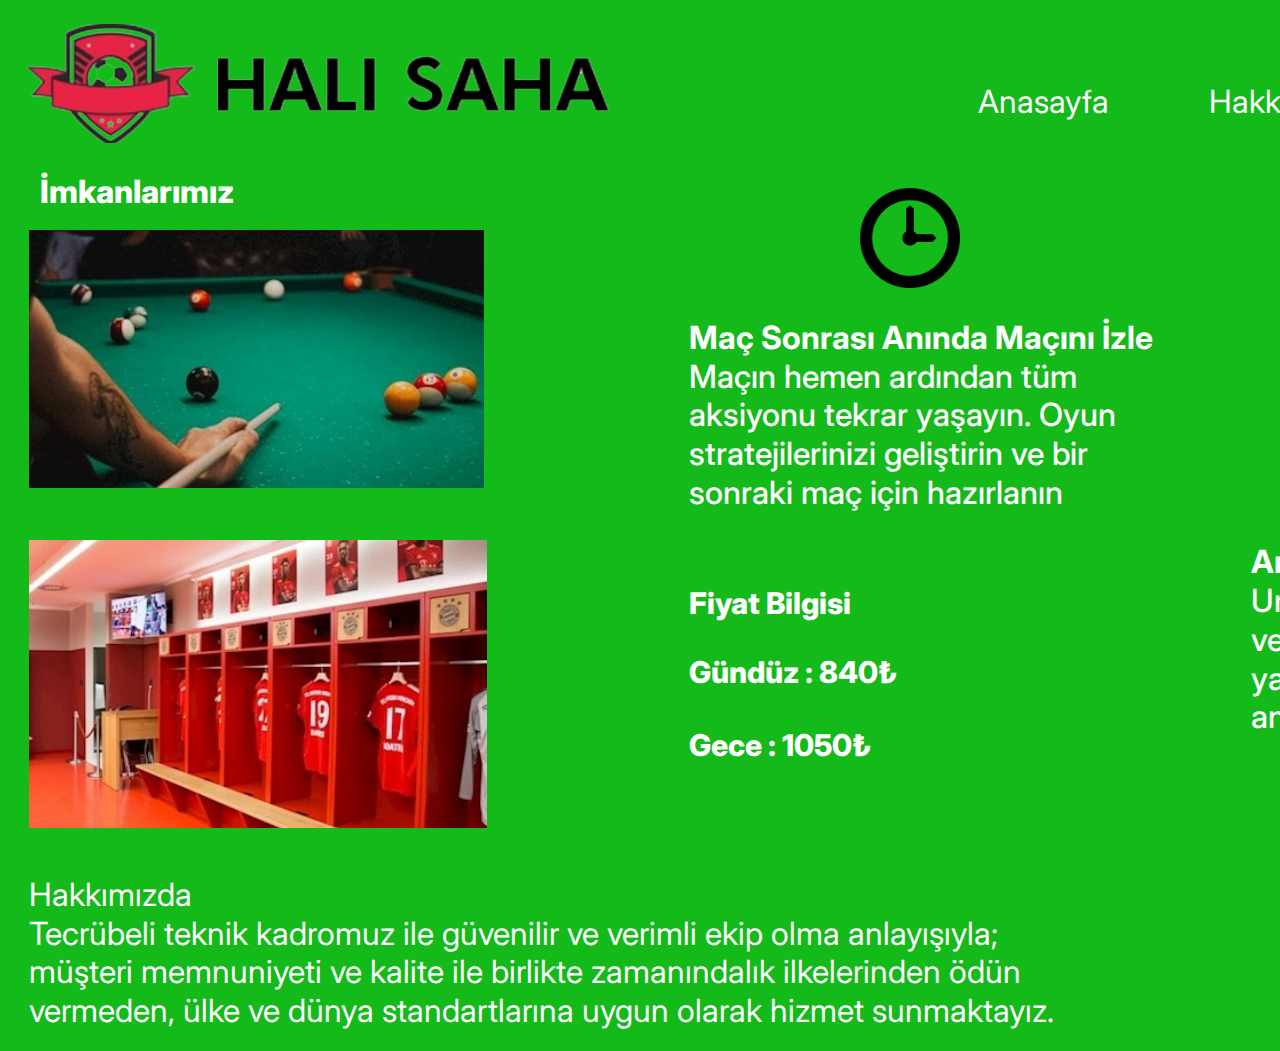
<file: index.html>
<!DOCTYPE html>
<html>
<head>
  <meta charset="utf-8" />
  <link rel="icon" href="/favicon.ico" />
  <meta name="viewport" content="width=device-width, initial-scale=1" />
  <meta name="theme-color" content="#000000" />
  <title>ANASAYFA</title>
  <link rel="stylesheet" href="https://fonts.googleapis.com/css?family=Inter%3A400%2C500%2C700%2C800"/>
  <link rel="stylesheet" href="https://fonts.googleapis.com/css?family=Source+Sans+Pro%3A400%2C500%2C700%2C800"/>
  <link rel="stylesheet" href="./styles/anasayfa.css"/>
</head>
<body>
<div class="anasayfa-oBz">
  <div class="auto-group-4x6u-WMJ">
    <a href="index.html"><img class="logo-quN" src="./assets/logo-HRN.png"/></a>
    <p class="anasayfa-xyz"><a href="index.html">Anasayfa</a></p>
    <p class="hakkmzda-gf6"><a href="hakkimizda.html">Hakkımızda</a></p>
    <p class="iletiim-CdS"><a href="iletiim.html">İletişim</a></p>
    <div class="auto-group-ycdi-irg">
      <div class="auto-group-waql-GdJ">
        <a href="https://www.instagram.com/"><img class="instagram-adz" src="./assets/instagram.png"/></a>
        <a href="https://twitter.com/home?lang=tr"><img class="twitter-89i" src="./assets/twitter-2nY.png"/></a>
      </div>
      <p class="rezervasyon-rrQ"><a href="rezervasyon.html">Rezervasyon</a>
      <br/>
      
      </p>
    </div>
  </div>
  <div class="auto-group-cxu6-zhi">
    <div class="auto-group-pqet-vrG">
      <p class="imkanlarmz-rV2">İmkanlarımız</p>
      <img class="anasayfa-resim4-aA8" src="./assets/anasayfa-resim4.png"/>
    </div>
    <div class="auto-group-tasn-iGL">
      <img class="anndaizlefoto-GYk" src="./assets/anndaizlefoto.png"/>
      <p class="anndaizle-CBW">
        <span class="anndaizle-CBW-sub-0">
        Maç Sonrası Anında Maçını İzle
        <br/>
        
        </span>
        <span class="anndaizle-CBW-sub-1">Maçın hemen ardından tüm aksiyonu tekrar yaşayın. Oyun stratejilerinizi geliştirin ve bir sonraki maç için hazırlanın</span>
      </p>
    </div>
    <img class="anyakalafoto-fsi" src="./assets/anyakalafoto.png"/>
  </div>
  <div class="auto-group-br4c-oyv">
    <img class="anasayfa-resim3-vYk" src="./assets/anasayfa-resim3.png"/>
    <div class="auto-group-tkvg-eje">
      <p class="fiyat-bilgisi-y1E">Fiyat Bilgisi</p>
      <p class="gndz-840-6rY">Gündüz : 840₺ </p>
      <p class="gece-1050-DgG">Gece : 1050₺</p>
    </div>
    <p class="anyakala-9K2">
      <span class="anyakala-9K2-sub-0">
      Anı Yakala
      <br/>
      
      </span>
      <span class="anyakala-9K2-sub-1">Unutulmaz gollerin, mükemmel smaçların ve nefes kesen vuruşların keyfini sürekli yaşayın. Maç videolarından kendi özel anılarınızı oluşturabilir ve paylaşabilirsiniz</span>
    </p>
  </div>
  <div class="auto-group-vpil-aHr">
    <p class="footer-WBW">
    Hakkımızda
    <br/>
    Tecrübeli teknik kadromuz ile güvenilir ve verimli ekip olma anlayışıyla; müşteri memnuniyeti ve kalite ile birlikte zamanındalık ilkelerinden ödün vermeden, ülke ve dünya standartlarına uygun olarak hizmet sunmaktayız.
    </p>
    <p class="iletiim-DLp"></a>
    İletişim
    <br/>
    Adres: Cevizli Mh. Karabük Cd. No 10 Kartal / İSTANBUL
    <br/>
    Telefon: 0212 444 0 444
    <br/>
    
    </p>
  </div>
</div>
</body>
</file>
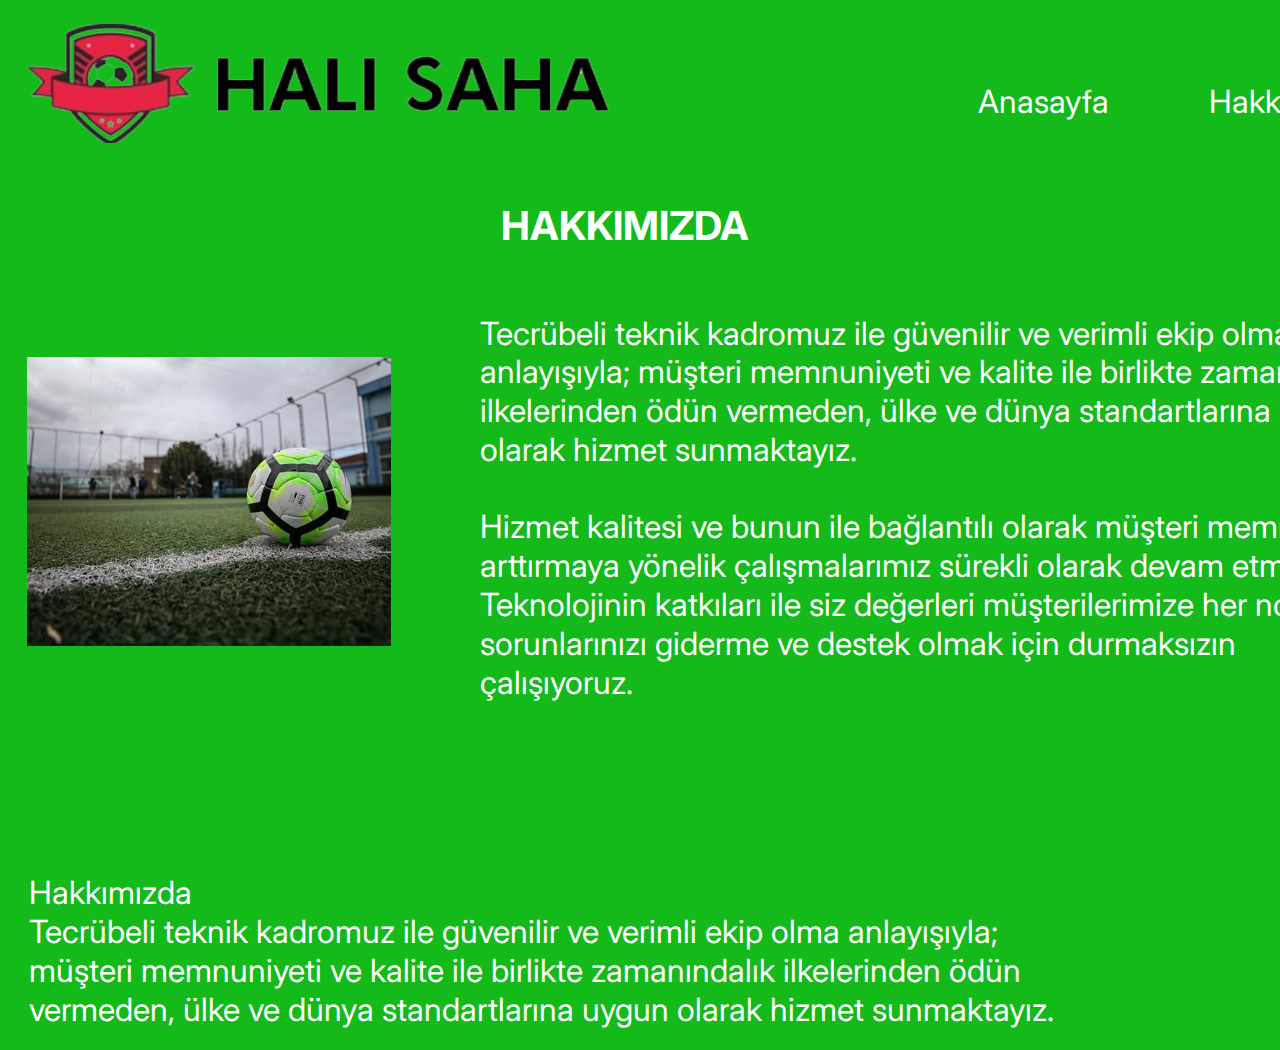
<file: hakkimizda.html>
<!DOCTYPE html>
<html>
<head>
  <meta charset="utf-8" />
  <link rel="icon" href="/favicon.ico" />
  <meta name="viewport" content="width=device-width, initial-scale=1" />
  <meta name="theme-color" content="#000000" />
  <title>HAKKIMIZDA</title>
  <link rel="stylesheet" href="https://fonts.googleapis.com/css?family=Inter%3A400%2C700"/>
  <link rel="stylesheet" href="https://fonts.googleapis.com/css?family=Source+Sans+Pro%3A400%2C700"/>
  <link rel="stylesheet" href="./styles/hakkimizda.css"/>
</head>
<body>
<div class="hakkimizda-erG">
  <div class="auto-group-dpsc-AZi">
    <a href="index.html"><img class="logo-uGQ" src="./assets/logo-S5z.png"/></a>
    <p class="anasayfa-osa"><a href="index.html">Anasayfa</a></p>
    <p class="hakkmzda-uQp"><a href="hakkimizda.html">Hakkımızda</a></p>
    <p class="iletiim-1Cx"><a href="iletiim.html">İletişim</a></p>
    <div class="auto-group-q6lc-uZE">
      <div class="auto-group-pqjc-T4x">
        <a href="https://www.instagram.com/"><img class="instagram-aQU" src="./assets/instagram.png"/></a>
        <a href="https://twitter.com/home?lang=tr"><img class="twitter-K7A" src="./assets/twitter.png"/></a>
      </div>
      <p class="rezervasyon-4Ke"><a href="rezervasyon.html">Rezervasyon</a>
      <br/>
      
      </p>
    </div>
  </div>
  <p class="hakkimizda-o2L">HAKKIMIZDA</p>
  <div class="auto-group-95ts-iuz">
    <img class="d81955833d304ca9a163cf7cd30d37fd-1-Fuv" src="./assets/d81955833d304ca9a163cf7cd30d37fd-1.png"/>
    <p class="[base64]">
    Tecrübeli teknik kadromuz ile güvenilir ve verimli ekip olma anlayışıyla; müşteri memnuniyeti ve kalite ile birlikte zamanındalık ilkelerinden ödün vermeden, ülke ve dünya standartlarına uygun olarak hizmet sunmaktayız. 
    <br/>
    
    <br/>
    Hizmet kalitesi ve bunun ile bağlantılı olarak müşteri memnuniyeti arttırmaya yönelik çalışmalarımız sürekli olarak devam etmektedir. Teknolojinin katkıları ile siz değerleri müşterilerimize her noktada sorunlarınızı giderme ve destek olmak için durmaksızın çalışıyoruz.
    </p>
    <img class="hakkmzda-resim-4kt" src="./assets/hakkmzda-resim.png"/>
  </div>
  <div class="auto-group-wcnx-zeY">
    <p class="[base64]">
    Hakkımızda
    <br/>
    Tecrübeli teknik kadromuz ile güvenilir ve verimli ekip olma anlayışıyla; müşteri memnuniyeti ve kalite ile birlikte zamanındalık ilkelerinden ödün vermeden, ülke ve dünya standartlarına uygun olarak hizmet sunmaktayız.
    </p>
    <p class="iletiim-9fr">
    İletişim
    <br/>
    Adres: Cevizli Mh. Karabük Cd. No 10 Kartal / İSTANBUL
    <br/>
    Telefon: 0212 444 0 444
    <br/>
    
    </p>
  </div>
</div>
</body>
</file>
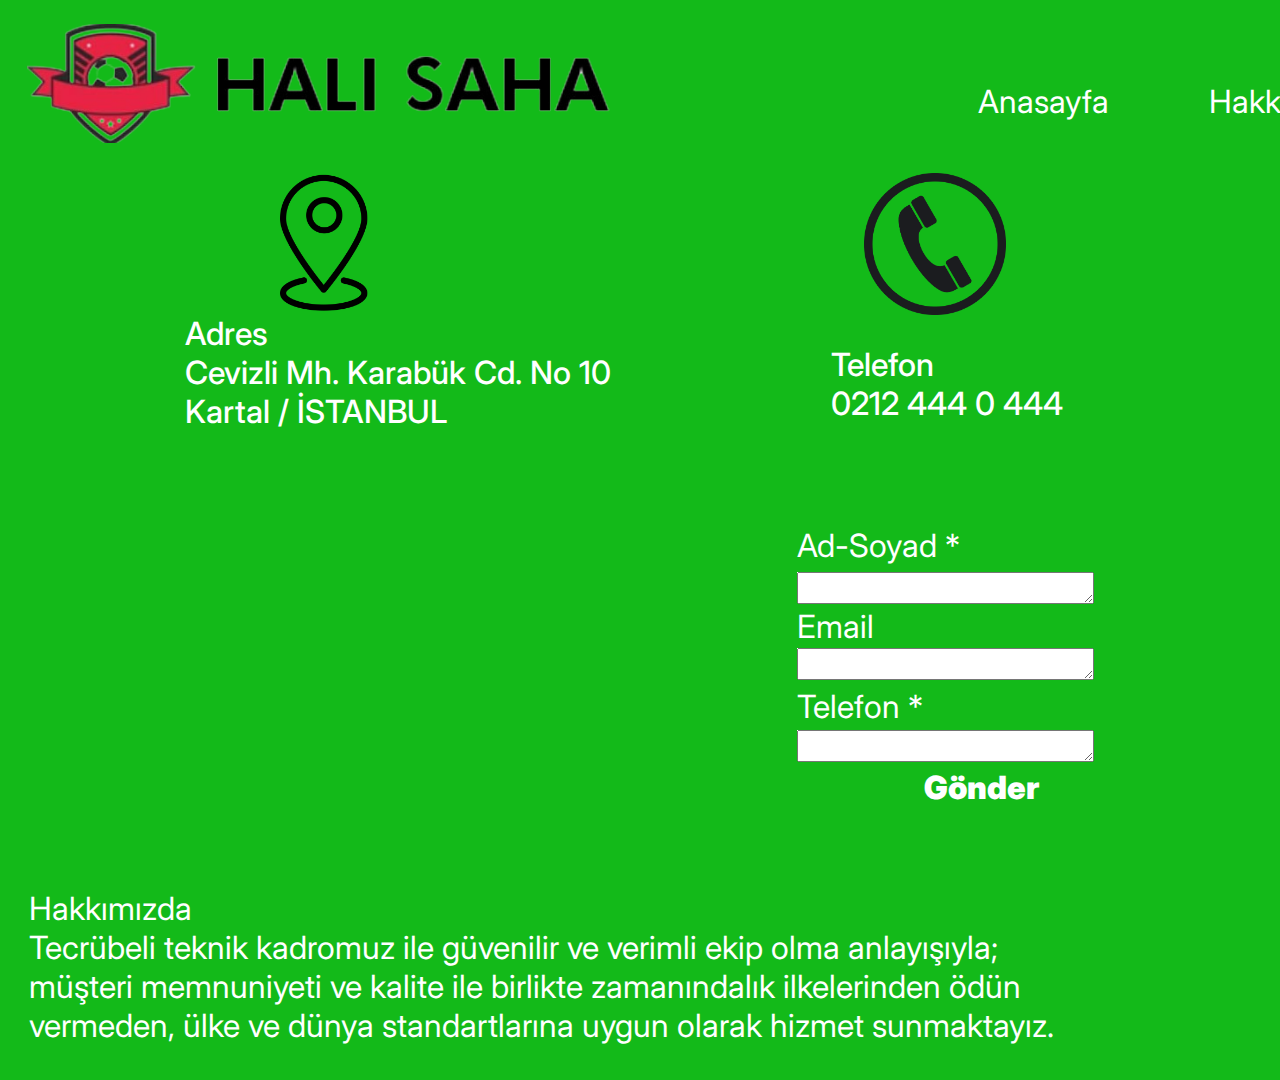
<file: iletiim.html>
<!DOCTYPE html>
<html>
<head>
  <meta charset="utf-8" />
  <link rel="icon" href="/favicon.ico" />
  <meta name="viewport" content="width=device-width, initial-scale=1" />
  <meta name="theme-color" content="#000000" />
  <title>İLETİŞİM</title>
  <link rel="stylesheet" href="https://fonts.googleapis.com/css?family=Inter%3A400%2C500%2C900"/>
  <link rel="stylesheet" href="https://fonts.googleapis.com/css?family=Source+Sans+Pro%3A400%2C500%2C900"/>
  <link rel="stylesheet" href="./styles/iletiim.css"/>
</head>
<body>
<div class="iletiim-31N">
  <div class="auto-group-wype-uZN">
    <p class="[base64]">
    Hakkımızda
    <br/>
    Tecrübeli teknik kadromuz ile güvenilir ve verimli ekip olma anlayışıyla; müşteri memnuniyeti ve kalite ile birlikte zamanındalık ilkelerinden ödün vermeden, ülke ve dünya standartlarına uygun olarak hizmet sunmaktayız.
    </p>
    <p class="iletiim-adres-cevizli-mh-karabk-cd-no-10-kartal-istanbul-telefon-0212-444-0-444-pJx">
    İletişim
    <br/>
    Adres: Cevizli Mh. Karabük Cd. No 10 Kartal / İSTANBUL
    <br/>
    Telefon: 0212 444 0 444
    <br/>
    
    </p>
  </div>
  <p class="gnder-JE8">Gönder</p>
  <div class="telefonrezervasyon-ogg">
    <textarea cols="35" rows="2"></textarea>
  </div>
  <p class="telefon--8U4">Telefon *</p>
  <div class="emailrezervasyon-qdN">
    <textarea cols="35" rows="2"></textarea>
  </div>
  <p class="email-Yng">
  Email
  <br/>
  </p>
  <div class="adsoyadrezervasyon-T8x">
    <textarea cols="35" rows="2"></textarea>
  </div>
  <p class="ad-soyad--z8t">Ad-Soyad *</p>
  <div class="auto-group-megl-uFr">
    <div class="auto-group-ei1j-dhe">
      <img class="konumfoto-ymW" src="./assets/konumfoto.png"/>
      <p class="adres-cevizli-mh-karabk-cd-no-10-kartal-istanbul-hSc">
      Adres
      <br/>
      Cevizli Mh. Karabük Cd. No 10 Kartal / İSTANBUL 
      </p>
    </div>
    <div class="auto-group-fkwt-cJg">
      <div class="auto-group-h2ng-A5J">
        <img class="telefonfoto-uoa" src="./assets/telefonfoto.png"/>
        <p class="telefon-0212-444-0-444-qSL">
        Telefon
        <br/>
        0212 444 0 444
        </p>
      </div>
      <div class="auto-group-tbfa-9xp">
        <p class="e-mail-hacilarhalisahagmailcom-tvQ">
        E Mail
        <br/>
        hacilarhalisaha@gmail.com
        </p>
        <img class="mailfoto-Cw6" src="./assets/mailfoto.png"/>
      </div>
    </div>
  </div>
  <div class="auto-group-iqzg-w7z">
    <a href="index.html"><img class="logo-4Cc" src="./assets/logo.png"/></a>
    <p class="anasayfa-y4g"><a href="index.html">Anasayfa</a></p>
    <p class="hakkmzda-svk"><a href="hakkimizda.html">Hakkımızda</a></p>
    <p class="iletiim-M5E"><a href="iletiim.html">İletişim</a></p>
    <div class="auto-group-1vkp-GCC">
      <div class="auto-group-z31e-bkG">
        <a href="https://www.instagram.com/"><img class="instagram-W6Y" src="./assets/instagram-9jz.png"/></a>
        <a href="https://twitter.com/home?lang=tr"><img class="twitter-EoE" src="./assets/twitter-nPv.png"/></a>
      </div>
      <p class="rezervasyon-yF2"><a href="rezervasyon.html">Rezervasyon</a>
      <br/>
      
      </p>
    </div>
  </div>
</div>
</body>
</file>
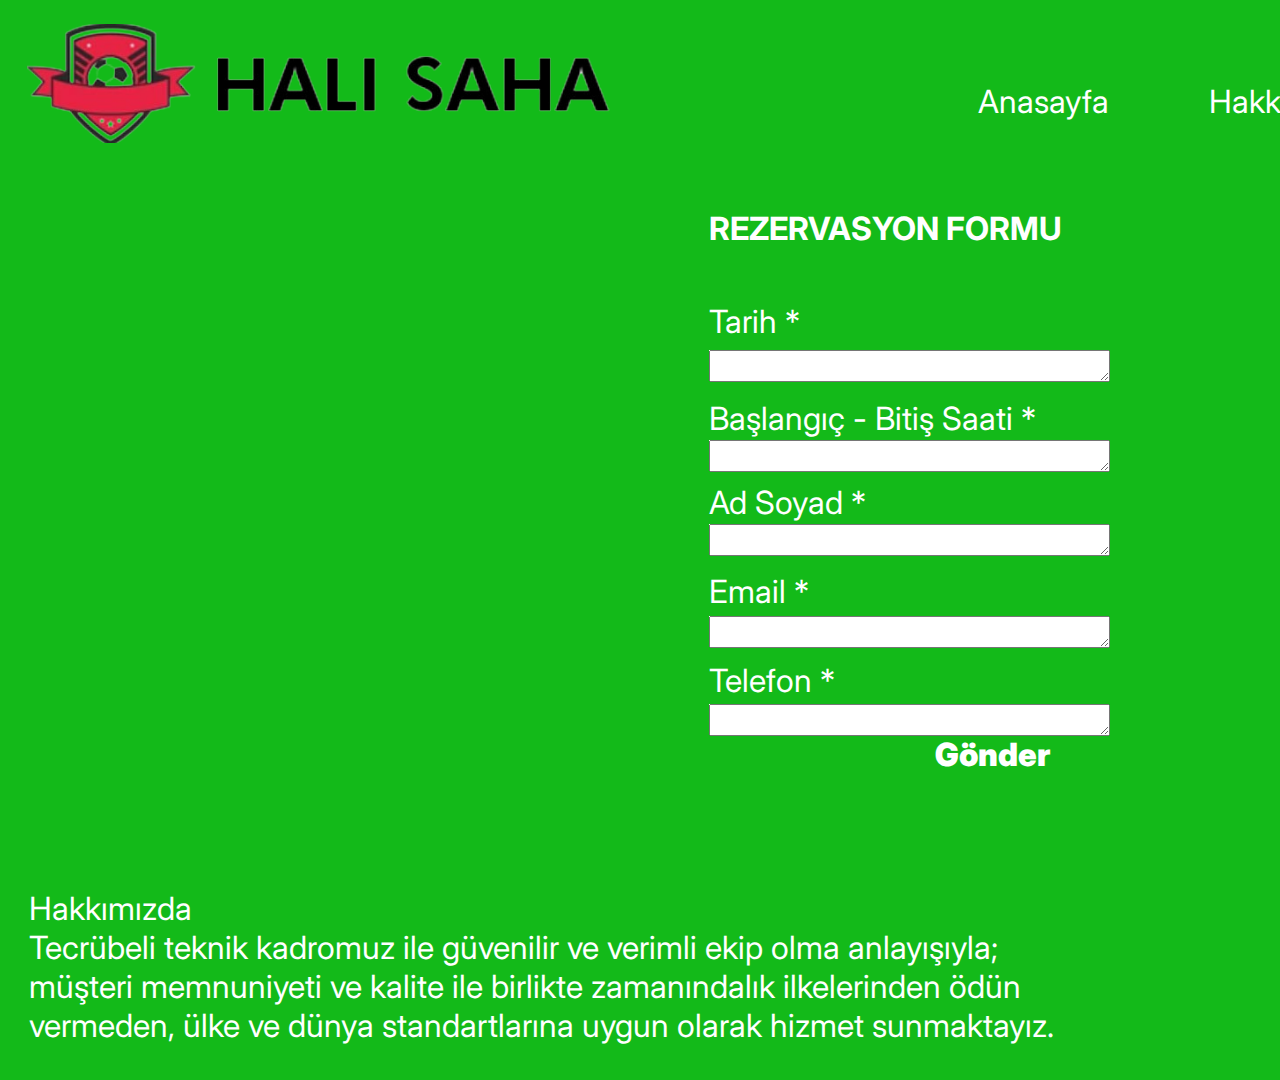
<file: rezervasyon.html>
<!DOCTYPE html>
<html>
<head>
  <meta charset="utf-8" />
  <link rel="icon" href="/favicon.ico" />
  <meta name="viewport" content="width=device-width, initial-scale=1" />
  <meta name="theme-color" content="#000000" />
  <title>REZERVASYON</title>
  <link rel="stylesheet" href="https://fonts.googleapis.com/css?family=Inter%3A400%2C700%2C900"/>
  <link rel="stylesheet" href="https://fonts.googleapis.com/css?family=Source+Sans+Pro%3A400%2C700%2C900"/>
  <link rel="stylesheet" href="./styles/rezervasyon.css"/>
</head>
<body>
<div class="rezervasyon-YcU">
  <div class="auto-group-zyfe-wPi">
    <p class="[base64]">
    Hakkımızda
    <br/>
    Tecrübeli teknik kadromuz ile güvenilir ve verimli ekip olma anlayışıyla; müşteri memnuniyeti ve kalite ile birlikte zamanındalık ilkelerinden ödün vermeden, ülke ve dünya standartlarına uygun olarak hizmet sunmaktayız.
    </p>
    <p class="iletiim-zYL">
    İletişim
    <br/>
    Adres: Cevizli Mh. Karabük Cd. No 10 Kartal / İSTANBUL
    <br/>
    Telefon: 0212 444 0 444
    <br/>
    
    </p>
  </div>
  
  <p class="gnder-gRA">Gönder</p>
  <div class="telefonrezervasyon-aFe">
    <textarea cols="48" rows="2"></textarea>
  </div>
  <p class="telefon--5y6">Telefon *</p>
  <div class="emailrezervasyon-zqA">
    <textarea cols="48" rows="2"></textarea>
  </div>
  <p class="email--7et">Email *</p>
  <div class="adsoyadrezervasyon-DT2">
    <textarea cols="48" rows="2"></textarea>
  </div>
  <p class="ad-soyad--9rU">Ad Soyad *</p>
  <div class="balangbitisaatiform-s1n">
    <textarea cols="48" rows="2"></textarea>
  </div>
  <p class="balang-biti-saati--nPe">Başlangıç - Bitiş Saati *</p>
  <div class="tarih-form-reQ">
    <textarea cols="48" rows="2"></textarea>
  </div>
  <p class="tarih--PeL">Tarih *</p>
  <p class="rezervasyon-formu-HDv">REZERVASYON FORMU</p>
  <div class="auto-group-emyp-ayi">
    <a href="index.html"><img class="logo-gmr" src="./assets/logo-SEp.png"/></a>
    <p class="anasayfa-bdv"><a href="index.html">Anasayfa</a></p>
    <p class="hakkmzda-iCk"><a href="hakkimizda.html">Hakkımızda</a></p>
    <p class="iletiim-pma"><a href="iletiim.html">İletişim</a></p>
    <div class="auto-group-grsc-w5W">
      <div class="auto-group-vkzg-4vp">
        <a href="https://www.instagram.com/"><img class="instagram-BVe" src="./assets/instagram-9wa.png"/></a>
        <a href="https://twitter.com/home?lang=tr"><img class="twitter-78Q" src="./assets/twitter-dEt.png"/></a>
      </div>
      <p class="rezervasyon-ee8"><a href="rezervasyon.html">Rezervasyon</a>
      <br/>
      
      </p>
    </div>
  </div>
</div>
</body>
</file>
<file: styles/anasayfa.css>
html {
	font-size:62.5%;
}
* {
	margin: 0;
	padding: 0;
}
ul, li {
	list-style: none;
}
input {
	border: none;
}
body {
  height: 100%;
  width: 100%;
  margin: 0;
}.anasayfa-oBz {
  box-sizing: border-box;
  padding: 1.8rem 2.5rem 1.5rem 2.7rem;
  width: 100%;
  overflow: hidden;
  position: relative;
  display: flex;
  flex-direction: column;
  background-color: #13ba19;
}
.anasayfa-oBz .auto-group-4x6u-WMJ {
  margin-bottom: 3rem;
  display: flex;
  align-items: center;
  flex-shrink: 0;
}
.anasayfa-oBz .auto-group-4x6u-WMJ .logo-quN {
  margin: 0.6rem 36.3rem 0rem 0rem;
  width: 58.8rem;
  height: 11.9rem;
  object-fit: cover;
  vertical-align: top;
  flex-shrink: 0;
}
.anasayfa-oBz .auto-group-4x6u-WMJ .anasayfa-xyz {
  margin: 4.4rem 10rem 0rem 0rem;
  font-size: 3.2rem;
  font-weight: 400;
  line-height: 1.2125;
  color: #ffffff;
  font-family: Inter, 'Source Sans Pro';
  white-space: nowrap;
  flex-shrink: 0;
}
.anasayfa-oBz .auto-group-4x6u-WMJ .hakkmzda-gf6 {
  margin: 4.4rem 10.8rem 0rem 0rem;
  cursor: pointer;
  font-size: 3.2rem;
  font-weight: 400;
  line-height: 1.2125;
  color: #ffffff;
  font-family: Inter, 'Source Sans Pro';
  white-space: nowrap;
  flex-shrink: 0;
}
.anasayfa-oBz .auto-group-4x6u-WMJ .iletiim-CdS {
  margin: 4.4rem 8.4rem 0rem 0rem;
  cursor: pointer;
  font-size: 3.2rem;
  font-weight: 400;
  line-height: 1.2125;
  color: #ffffff;
  font-family: Inter, 'Source Sans Pro';
  white-space: nowrap;
  flex-shrink: 0;
}
.anasayfa-oBz .auto-group-4x6u-WMJ .auto-group-ycdi-irg {
  margin-bottom: 2.1rem;
  width: 19.4rem;
  align-items: flex-end;
  display: flex;
  flex-direction: column;
  flex-shrink: 0;
}
.anasayfa-oBz .auto-group-4x6u-WMJ .auto-group-ycdi-irg .auto-group-waql-GdJ {
  margin: 0rem 1.9rem 2rem 7.6rem;
  width: calc(100% - 9.5rem);
  display: flex;
  align-items: flex-start;
  flex-shrink: 0;
}
.anasayfa-oBz .auto-group-4x6u-WMJ .auto-group-ycdi-irg .auto-group-waql-GdJ .instagram-adz {
  margin-right: 1.9rem;
  width: 4rem;
  height: 4rem;
  object-fit: cover;
  vertical-align: top;
  flex-shrink: 0;
}
.anasayfa-oBz .auto-group-4x6u-WMJ .auto-group-ycdi-irg .auto-group-waql-GdJ .twitter-89i {
  width: 4rem;
  height: 4.5rem;
  object-fit: cover;
  vertical-align: top;
  flex-shrink: 0;
}
.anasayfa-oBz .auto-group-4x6u-WMJ .auto-group-ycdi-irg .rezervasyon-rrQ {
  cursor: pointer;
  font-size: 3.2rem;
  font-weight: 400;
  line-height: 1.2125;
  color: #ffffff;
  font-family: Inter, 'Source Sans Pro';
  white-space: nowrap;
  flex-shrink: 0;
}
.anasayfa-oBz .auto-group-cxu6-zhi {
  margin: 0rem 0rem 1.1rem 0.2rem;
  display: flex;
  align-items: flex-end;
  flex-shrink: 0;
}
.anasayfa-oBz .auto-group-cxu6-zhi .auto-group-pqet-vrG {
  margin: 0rem 20.5rem 2.5rem 0rem;
  display: flex;
  flex-direction: column;
  flex-shrink: 0;
}
.anasayfa-oBz .auto-group-cxu6-zhi .auto-group-pqet-vrG .imkanlarmz-rV2 {
  margin: 0rem 0rem 1.8rem 1.1rem;
  font-size: 3.2rem;
  font-weight: 800;
  line-height: 1.2125;
  color: #ffffff;
  font-family: Inter, 'Source Sans Pro';
  white-space: nowrap;
  flex-shrink: 0;
}
.anasayfa-oBz .auto-group-cxu6-zhi .auto-group-pqet-vrG .anasayfa-resim4-aA8 {
  width: 45.5rem;
  height: 25.8rem;
  object-fit: cover;
  vertical-align: top;
  flex-shrink: 0;
}
.anasayfa-oBz .auto-group-cxu6-zhi .auto-group-tasn-iGL {
  margin-right: 31.7rem;
  align-items: center;
  display: flex;
  flex-direction: column;
  flex-shrink: 0;
}
.anasayfa-oBz .auto-group-cxu6-zhi .auto-group-tasn-iGL .anndaizlefoto-GYk {
  margin: 0rem 4.6rem 3.1rem 0rem;
  width: 10rem;
  height: 10rem;
  object-fit: cover;
  vertical-align: top;
  flex-shrink: 0;
}
.anasayfa-oBz .auto-group-cxu6-zhi .auto-group-tasn-iGL .anndaizle-CBW {
  max-width: 48.8rem;
  font-size: 3.2rem;
  font-weight: 500;
  line-height: 1.2102272511;
  color: #ffffff;
  font-family: Inter, 'Source Sans Pro';
  flex-shrink: 0;
}
.anasayfa-oBz .auto-group-cxu6-zhi .auto-group-tasn-iGL .anndaizle-CBW .anndaizle-CBW-sub-0 {
  font-size: 3.2rem;
  font-weight: 700;
  line-height: 1.2125;
  color: #ffffff;
  font-family: Inter, 'Source Sans Pro';
}
.anasayfa-oBz .auto-group-cxu6-zhi .auto-group-tasn-iGL .anndaizle-CBW .anndaizle-CBW-sub-1 {
  font-size: 3.2rem;
  font-weight: 500;
  line-height: 1.2125;
  color: #ffffff;
  font-family: Inter, 'Source Sans Pro';
}
.anasayfa-oBz .auto-group-cxu6-zhi .anyakalafoto-fsi {
  width: 12.2rem;
  height: 11.5rem;
  object-fit: cover;
  vertical-align: top;
  flex-shrink: 0;
}
.anasayfa-oBz .auto-group-br4c-oyv {
  margin: 0rem 0rem 4.3rem 0.2rem;
  height: 30.4rem;
  display: flex;
  align-items: center;
  flex-shrink: 0;
}
.anasayfa-oBz .auto-group-br4c-oyv .anasayfa-resim3-vYk {
  margin: 1.6rem 20.2rem 0rem 0rem;
  width: 45.8rem;
  height: 28.8rem;
  object-fit: cover;
  vertical-align: top;
  flex-shrink: 0;
}
.anasayfa-oBz .auto-group-br4c-oyv .auto-group-tkvg-eje {
  margin: 6.1rem 35.4rem 6.3rem 0rem;
  height: calc(100% - 12.4rem);
  display: flex;
  flex-direction: column;
  flex-shrink: 0;
}
.anasayfa-oBz .auto-group-br4c-oyv .auto-group-tkvg-eje .fiyat-bilgisi-y1E {
  margin-bottom: 3.3rem;
  font-size: 3rem;
  font-weight: 800;
  line-height: 1.2125;
  color: #ffffff;
  font-family: Inter, 'Source Sans Pro';
  white-space: nowrap;
  flex-shrink: 0;
}
.anasayfa-oBz .auto-group-br4c-oyv .auto-group-tkvg-eje .gndz-840-6rY {
  margin-bottom: 3.6rem;
  font-size: 3rem;
  font-weight: 800;
  line-height: 1.2125;
  color: #ffffff;
  font-family: Inter, 'Source Sans Pro';
  white-space: nowrap;
  flex-shrink: 0;
}
.anasayfa-oBz .auto-group-br4c-oyv .auto-group-tkvg-eje .gece-1050-DgG {
  font-size: 3rem;
  font-weight: 800;
  line-height: 1.2125;
  color: #ffffff;
  font-family: Inter, 'Source Sans Pro';
  white-space: nowrap;
  flex-shrink: 0;
}
.anasayfa-oBz .auto-group-br4c-oyv .anyakala-9K2 {
  margin-bottom: 7.1rem;
  max-width: 59.8rem;
  font-size: 3.2rem;
  font-weight: 500;
  line-height: 1.2102272511;
  color: #ffffff;
  font-family: Inter, 'Source Sans Pro';
  flex-shrink: 0;
}
.anasayfa-oBz .auto-group-br4c-oyv .anyakala-9K2 .anyakala-9K2-sub-0 {
  font-size: 3.2rem;
  font-weight: 700;
  line-height: 1.2125;
  color: #ffffff;
  font-family: Inter, 'Source Sans Pro';
}
.anasayfa-oBz .auto-group-br4c-oyv .anyakala-9K2 .anyakala-9K2-sub-1 {
  font-size: 3.2rem;
  font-weight: 500;
  line-height: 1.2125;
  color: #ffffff;
  font-family: Inter, 'Source Sans Pro';
}
.anasayfa-oBz .auto-group-vpil-aHr {
  margin: 0rem 4.1rem 0rem 0.2rem;
  width: calc(100% - 4.3rem);
  display: flex;
  align-items: center;
  flex-shrink: 0;
}
.anasayfa-oBz .auto-group-vpil-aHr .footer-WBW {
  margin-right: 19.8rem;
  max-width: 106.5rem;
  cursor: pointer;
  font-size: 3.2rem;
  font-weight: 400;
  line-height: 1.2125;
  color: #ffffff;
  font-family: Inter, 'Source Sans Pro';
  flex-shrink: 0;
}
.anasayfa-oBz .auto-group-vpil-aHr .iletiim-DLp {
  margin-top: 1rem;
  max-width: 56.2rem;
  cursor: pointer;
  font-size: 3.2rem;
  font-weight: 400;
  line-height: 1.2125;
  color: #ffffff;
  font-family: Inter, 'Source Sans Pro';
  flex-shrink: 0;
}
a{
    text-decoration: none;
    color: white;
}
</file>
<file: styles/hakkimizda.css>
html {
	font-size:62.5%;
}
* {
	margin: 0;
	padding: 0;
}
ul, li {
	list-style: none;
}
input {
	border: none;
}
body {
  height: 100%;
  width: 100%;
  margin: 0;
}.hakkimizda-erG {
  box-sizing: border-box;
  padding: 1.8rem 3.4rem 1.5rem 2.7rem;
  width: 100%;
  overflow: hidden;
  position: relative;
  align-items: center;
  display: flex;
  flex-direction: column;
  background-color: #13ba19;
}
.hakkimizda-erG .auto-group-dpsc-AZi {
  margin-bottom: 5.9rem;
  width: 100%;
  display: flex;
  align-items: center;
  flex-shrink: 0;
}
.hakkimizda-erG .auto-group-dpsc-AZi .logo-uGQ {
  margin: 0.6rem 36.3rem 0rem 0rem;
  width: 58.8rem;
  height: 11.9rem;
  object-fit: cover;
  vertical-align: top;
  flex-shrink: 0;
}
.hakkimizda-erG .auto-group-dpsc-AZi .anasayfa-osa {
  margin: 4.4rem 10rem 0rem 0rem;
  cursor: pointer;
  font-size: 3.2rem;
  font-weight: 400;
  line-height: 1.2125;
  color: #ffffff;
  font-family: Inter, 'Source Sans Pro';
  white-space: nowrap;
  flex-shrink: 0;
}
.hakkimizda-erG .auto-group-dpsc-AZi .hakkmzda-uQp {
  margin: 4.4rem 10.8rem 0rem 0rem;
  font-size: 3.2rem;
  font-weight: 400;
  line-height: 1.2125;
  color: #ffffff;
  font-family: Inter, 'Source Sans Pro';
  white-space: nowrap;
  flex-shrink: 0;
}
.hakkimizda-erG .auto-group-dpsc-AZi .iletiim-1Cx {
  margin: 4.4rem 8.4rem 0rem 0rem;
  cursor: pointer;
  font-size: 3.2rem;
  font-weight: 400;
  line-height: 1.2125;
  color: #ffffff;
  font-family: Inter, 'Source Sans Pro';
  white-space: nowrap;
  flex-shrink: 0;
}
.hakkimizda-erG .auto-group-dpsc-AZi .auto-group-q6lc-uZE {
  margin-bottom: 2.1rem;
  width: 19.4rem;
  align-items: flex-end;
  display: flex;
  flex-direction: column;
  flex-shrink: 0;
}
.hakkimizda-erG .auto-group-dpsc-AZi .auto-group-q6lc-uZE .auto-group-pqjc-T4x {
  margin: 0rem 1.9rem 2rem 7.6rem;
  width: calc(100% - 9.5rem);
  display: flex;
  align-items: flex-start;
  flex-shrink: 0;
}
.hakkimizda-erG .auto-group-dpsc-AZi .auto-group-q6lc-uZE .auto-group-pqjc-T4x .instagram-aQU {
  margin-right: 1.9rem;
  width: 4rem;
  height: 4rem;
  object-fit: cover;
  vertical-align: top;
  flex-shrink: 0;
}
.hakkimizda-erG .auto-group-dpsc-AZi .auto-group-q6lc-uZE .auto-group-pqjc-T4x .twitter-K7A {
  width: 4rem;
  height: 4.5rem;
  object-fit: cover;
  vertical-align: top;
  flex-shrink: 0;
}
.hakkimizda-erG .auto-group-dpsc-AZi .auto-group-q6lc-uZE .rezervasyon-4Ke {
  cursor: pointer;
  font-size: 3.2rem;
  font-weight: 400;
  line-height: 1.2125;
  color: #ffffff;
  font-family: Inter, 'Source Sans Pro';
  white-space: nowrap;
  flex-shrink: 0;
}
.hakkimizda-erG .hakkimizda-o2L {
  margin: 0rem 2.4rem 6.4rem 0rem;
  font-size: 4rem;
  font-weight: 700;
  line-height: 1.2125;
  color: #ffffff;
  font-family: Inter, 'Source Sans Pro';
  white-space: nowrap;
  flex-shrink: 0;
}
.hakkimizda-erG .auto-group-95ts-iuz {
  margin: 0rem 1.9rem 16.7rem 0rem;
  display: flex;
  align-items: center;
  flex-shrink: 0;
}
.hakkimizda-erG .auto-group-95ts-iuz .d81955833d304ca9a163cf7cd30d37fd-1-Fuv {
  margin: 0rem 8.9rem 1.4rem 0rem;
  width: 36.4rem;
  height: 28.9rem;
  object-fit: cover;
  vertical-align: top;
  flex-shrink: 0;
}
.hakkimizda-erG .auto-group-95ts-iuz .[base64] {
  margin-right: 9.5rem;
  max-width: 91rem;
  font-size: 3.2rem;
  font-weight: 400;
  line-height: 1.2125;
  color: #ffffff;
  font-family: Inter, 'Source Sans Pro';
  flex-shrink: 0;
}
.hakkimizda-erG .auto-group-95ts-iuz .hakkmzda-resim-4kt {
  margin-bottom: 1.4rem;
  width: 36.4rem;
  height: 28.9rem;
  object-fit: cover;
  vertical-align: top;
  flex-shrink: 0;
}
.hakkimizda-erG .auto-group-wcnx-zeY {
  margin: 0rem 3.2rem 0rem 0.2rem;
  width: calc(100% - 3.4rem);
  display: flex;
  align-items: center;
  flex-shrink: 0;
}
.hakkimizda-erG .auto-group-wcnx-zeY .[base64] {
  margin-right: 19.8rem;
  max-width: 106.5rem;
  font-size: 3.2rem;
  font-weight: 400;
  line-height: 1.2125;
  color: #ffffff;
  font-family: Inter, 'Source Sans Pro';
  flex-shrink: 0;
}
.hakkimizda-erG .auto-group-wcnx-zeY .iletiim-9fr {
  margin-top: 1rem;
  max-width: 56.2rem;
  cursor: pointer;
  font-size: 3.2rem;
  font-weight: 400;
  line-height: 1.2125;
  color: #ffffff;
  font-family: Inter, 'Source Sans Pro';
  flex-shrink: 0;
}
a{
  text-decoration: none;
  color: white;
}
</file>
<file: styles/iletiim.css>
html {
	font-size:62.5%;
}
* {
	margin: 0;
	padding: 0;
}
ul, li {
	list-style: none;
}
input {
	border: none;
}
body {
  height: 100%;
  width: 100%;
  margin: 0;
}.iletiim-31N {
  width: 100%;
  height: 108rem;
  position: relative;
  overflow: hidden;
  background-color: #13ba19;
}
.iletiim-31N .auto-group-wype-uZN {
  width: 182.5rem;
  height: 19.4rem;
  position: absolute;
  left: 2.9rem;
  top: 87.1rem;
  display: flex;
  align-items: center;
}
.iletiim-31N .auto-group-wype-uZN .[base64] {
  margin-right: 19.8rem;
  max-width: 106.5rem;
  cursor: pointer;
  font-size: 3.2rem;
  font-weight: 400;
  line-height: 1.2125;
  color: #ffffff;
  font-family: Inter, 'Source Sans Pro';
  flex-shrink: 0;
}
.iletiim-31N .auto-group-wype-uZN .iletiim-adres-cevizli-mh-karabk-cd-no-10-kartal-istanbul-telefon-0212-444-0-444-pJx {
  margin-top: 1rem;
  max-width: 56.2rem;
  font-size: 3.2rem;
  font-weight: 400;
  line-height: 1.2125;
  color: #ffffff;
  font-family: Inter, 'Source Sans Pro';
  flex-shrink: 0;
}
.iletiim-31N .gnder-JE8 {
  width: 12rem;
  height: 3.9rem;
  position: absolute;
  left: 92.4rem;
  top: 76.9rem;
  font-size: 3.2rem;
  font-weight: 900;
  line-height: 1.2125;
  color: #ffffff;
  font-family: Inter, 'Source Sans Pro';
  white-space: nowrap;
}
.iletiim-31N .telefonrezervasyon-ogg {
  width: 27.2rem;
  height: 2.3rem;
  position: absolute;
  left: 79.7rem;
  top: 73rem;
  background-color: #ffffff;
}
.iletiim-31N .telefon--8U4 {
  width: 13.7rem;
  height: 3.9rem;
  position: absolute;
  left: 79.7rem;
  top: 68.8rem;
  font-size: 3.2rem;
  font-weight: 400;
  line-height: 1.2125;
  color: #ffffff;
  font-family: Inter, 'Source Sans Pro';
  white-space: nowrap;
}
.iletiim-31N .emailrezervasyon-qdN {
  width: 27.2rem;
  height: 2.4rem;
  position: absolute;
  left: 79.7rem;
  top: 64.8rem;
  background-color: #ffffff;
}
.iletiim-31N .email-Yng {
  width: 8.1rem;
  height: 3.9rem;
  position: absolute;
  left: 79.7rem;
  top: 60.8rem;
  font-size: 3.2rem;
  font-weight: 400;
  line-height: 1.2125;
  color: #ffffff;
  font-family: Inter, 'Source Sans Pro';
  white-space: nowrap;
}
.iletiim-31N .adsoyadrezervasyon-T8x {
  width: 27.2rem;
  height: 2.4rem;
  position: absolute;
  left: 79.7rem;
  top: 57.2rem;
  background-color: #ffffff;
}
.iletiim-31N .ad-soyad--z8t {
  width: 17.6rem;
  height: 3.9rem;
  position: absolute;
  left: 79.7rem;
  top: 52.7rem;
  font-size: 3.2rem;
  font-weight: 400;
  line-height: 1.2125;
  color: #ffffff;
  font-family: Inter, 'Source Sans Pro';
  white-space: nowrap;
}
.iletiim-31N .auto-group-megl-uFr {
  width: 164.3rem;
  height: 25.9rem;
  position: absolute;
  left: 18.5rem;
  top: 17.3rem;
  display: flex;
  align-items: center;
}
.iletiim-31N .auto-group-megl-uFr .auto-group-ei1j-dhe {
  height: 100%;
  display: flex;
  flex-direction: column;
  flex-shrink: 0;
}
.iletiim-31N .auto-group-megl-uFr .auto-group-ei1j-dhe .konumfoto-ymW {
  margin: 0rem 0rem 0.3rem 8.1rem;
  width: 11.6rem;
  height: 13.9rem;
  object-fit: cover;
  vertical-align: top;
  flex-shrink: 0;
}
.iletiim-31N .auto-group-megl-uFr .auto-group-ei1j-dhe .adres-cevizli-mh-karabk-cd-no-10-kartal-istanbul-hSc {
  max-width: 46.8rem;
  font-size: 3.2rem;
  font-weight: 500;
  line-height: 1.2125;
  color: #ffffff;
  font-family: Inter, 'Source Sans Pro';
  flex-shrink: 0;
}
.iletiim-31N .auto-group-megl-uFr .auto-group-fkwt-cJg {
  box-sizing: border-box;
  padding-left: 17.8rem;
  height: 100%;
  display: flex;
  align-items: flex-start;
  flex-shrink: 0;
}
.iletiim-31N .auto-group-megl-uFr .auto-group-fkwt-cJg .auto-group-h2ng-A5J {
  margin-right: 33.3rem;
  align-items: center;
  display: flex;
  flex-direction: column;
  flex-shrink: 0;
}
.iletiim-31N .auto-group-megl-uFr .auto-group-fkwt-cJg .auto-group-h2ng-A5J .telefonfoto-uoa {
  margin: 0rem 2.5rem 3.1rem 0rem;
  width: 14.2rem;
  height: 14.2rem;
  object-fit: cover;
  vertical-align: top;
  flex-shrink: 0;
}
.iletiim-31N .auto-group-megl-uFr .auto-group-fkwt-cJg .auto-group-h2ng-A5J .telefon-0212-444-0-444-qSL {
  max-width: 24.7rem;
  font-size: 3.2rem;
  font-weight: 500;
  line-height: 1.2125;
  color: #ffffff;
  font-family: Inter, 'Source Sans Pro';
  flex-shrink: 0;
}
.iletiim-31N .auto-group-megl-uFr .auto-group-fkwt-cJg .auto-group-tbfa-9xp {
  width: 41.7rem;
  height: 22rem;
  position: relative;
  flex-shrink: 0;
}
.iletiim-31N .auto-group-megl-uFr .auto-group-fkwt-cJg .auto-group-tbfa-9xp .e-mail-hacilarhalisahagmailcom-tvQ {
  width: 41.7rem;
  height: 7.8rem;
  position: absolute;
  left: 0;
  top: 14.2rem;
  font-size: 3.2rem;
  font-weight: 500;
  line-height: 1.2125;
  color: #ffffff;
  font-family: Inter, 'Source Sans Pro';
}
.iletiim-31N .auto-group-megl-uFr .auto-group-fkwt-cJg .auto-group-tbfa-9xp .mailfoto-Cw6 {
  width: 14.6rem;
  height: 14.8rem;
  position: absolute;
  left: 13.2rem;
  top: 0;
  object-fit: cover;
  vertical-align: top;
}
.iletiim-31N .auto-group-iqzg-w7z {
  width: 185.9rem;
  height: 12.5rem;
  position: absolute;
  left: 2.7rem;
  top: 1.8rem;
  display: flex;
  align-items: center;
}
.iletiim-31N .auto-group-iqzg-w7z .logo-4Cc {
  margin: 0.6rem 36.3rem 0rem 0rem;
  width: 58.8rem;
  height: 11.9rem;
  object-fit: cover;
  vertical-align: top;
  flex-shrink: 0;
}
.iletiim-31N .auto-group-iqzg-w7z .anasayfa-y4g {
  margin: 4.4rem 10rem 0rem 0rem;
  cursor: pointer;
  font-size: 3.2rem;
  font-weight: 400;
  line-height: 1.2125;
  color: #ffffff;
  font-family: Inter, 'Source Sans Pro';
  white-space: nowrap;
  flex-shrink: 0;
}
.iletiim-31N .auto-group-iqzg-w7z .hakkmzda-svk {
  margin: 4.4rem 10.8rem 0rem 0rem;
  cursor: pointer;
  font-size: 3.2rem;
  font-weight: 400;
  line-height: 1.2125;
  color: #ffffff;
  font-family: Inter, 'Source Sans Pro';
  white-space: nowrap;
  flex-shrink: 0;
}
.iletiim-31N .auto-group-iqzg-w7z .iletiim-M5E {
  margin: 4.4rem 8.4rem 0rem 0rem;
  font-size: 3.2rem;
  font-weight: 400;
  line-height: 1.2125;
  color: #ffffff;
  font-family: Inter, 'Source Sans Pro';
  white-space: nowrap;
  flex-shrink: 0;
}
.iletiim-31N .auto-group-iqzg-w7z .auto-group-1vkp-GCC {
  margin-bottom: 2.1rem;
  width: 19.4rem;
  align-items: flex-end;
  display: flex;
  flex-direction: column;
  flex-shrink: 0;
}
.iletiim-31N .auto-group-iqzg-w7z .auto-group-1vkp-GCC .auto-group-z31e-bkG {
  margin: 0rem 1.9rem 2rem 7.6rem;
  width: calc(100% - 9.5rem);
  display: flex;
  align-items: flex-start;
  flex-shrink: 0;
}
.iletiim-31N .auto-group-iqzg-w7z .auto-group-1vkp-GCC .auto-group-z31e-bkG .instagram-W6Y {
  margin-right: 1.9rem;
  width: 4rem;
  height: 4rem;
  object-fit: cover;
  vertical-align: top;
  flex-shrink: 0;
}
.iletiim-31N .auto-group-iqzg-w7z .auto-group-1vkp-GCC .auto-group-z31e-bkG .twitter-EoE {
  width: 4rem;
  height: 4.5rem;
  object-fit: cover;
  vertical-align: top;
  flex-shrink: 0;
}
.iletiim-31N .auto-group-iqzg-w7z .auto-group-1vkp-GCC .rezervasyon-yF2 {
  cursor: pointer;
  font-size: 3.2rem;
  font-weight: 400;
  line-height: 1.2125;
  color: #ffffff;
  font-family: Inter, 'Source Sans Pro';
  white-space: nowrap;
  flex-shrink: 0;
}
a{
  text-decoration: none;
  color: white;
}
</file>
<file: styles/rezervasyon.css>
html {
	font-size:62.5%;
}
* {
	margin: 0;
	padding: 0;
}
ul, li {
	list-style: none;
}
input {
	border: none;
}
body {
  height: 100%;
  width: 100%;
  margin: 0;
}.rezervasyon-YcU {
  width: 100%;
  height: 108rem;
  position: relative;
  overflow: hidden;
  background-color: #13ba19;
}
.rezervasyon-YcU .auto-group-zyfe-wPi {
  width: 182.5rem;
  height: 19.4rem;
  position: absolute;
  left: 2.9rem;
  top: 87.1rem;
  display: flex;
  align-items: center;
}
.rezervasyon-YcU .auto-group-zyfe-wPi .[base64] {
  margin-right: 19.8rem;
  max-width: 106.5rem;
  cursor: pointer;
  font-size: 3.2rem;
  font-weight: 400;
  line-height: 1.2125;
  color: #ffffff;
  font-family: Inter, 'Source Sans Pro';
  flex-shrink: 0;
}
.rezervasyon-YcU .auto-group-zyfe-wPi .iletiim-zYL {
  margin-top: 1rem;
  max-width: 56.2rem;
  cursor: pointer;
  font-size: 3.2rem;
  font-weight: 400;
  line-height: 1.2125;
  color: #ffffff;
  font-family: Inter, 'Source Sans Pro';
  flex-shrink: 0;
}
.rezervasyon-YcU .gnder-gRA {
  width: 12rem;
  height: 3.9rem;
  position: absolute;
  left: 93.5rem;
  top: 73.6rem;
  font-size: 3.2rem;
  font-weight: 900;
  line-height: 1.2125;
  color: #ffffff;
  font-family: Inter, 'Source Sans Pro';
  white-space: nowrap;
}
.rezervasyon-YcU .telefonrezervasyon-aFe {
  width: 38.8rem;
  height: 2.4rem;
  position: absolute;
  left: 70.9rem;
  top: 70.4rem;
  background-color: #ffffff;
}
.rezervasyon-YcU .telefon--5y6 {
  width: 13.7rem;
  height: 3.9rem;
  position: absolute;
  left: 70.9rem;
  top: 66.2rem;
  font-size: 3.2rem;
  font-weight: 400;
  line-height: 1.2125;
  color: #ffffff;
  font-family: Inter, 'Source Sans Pro';
  white-space: nowrap;
}
.rezervasyon-YcU .emailrezervasyon-zqA {
  width: 38.8rem;
  height: 2.5rem;
  position: absolute;
  left: 70.9rem;
  top: 61.6rem;
  background-color: #ffffff;
}
.rezervasyon-YcU .email--7et {
  width: 10.6rem;
  height: 3.9rem;
  position: absolute;
  left: 70.9rem;
  top: 57.3rem;
  font-size: 3.2rem;
  font-weight: 400;
  line-height: 1.2125;
  color: #ffffff;
  font-family: Inter, 'Source Sans Pro';
  white-space: nowrap;
}
.rezervasyon-YcU .adsoyadrezervasyon-DT2 {
  width: 38.8rem;
  height: 2.5rem;
  position: absolute;
  left: 70.9rem;
  top: 52.4rem;
  background-color: #ffffff;
}
.rezervasyon-YcU .ad-soyad--9rU {
  width: 17rem;
  height: 3.9rem;
  position: absolute;
  left: 70.9rem;
  top: 48.4rem;
  font-size: 3.2rem;
  font-weight: 400;
  line-height: 1.2125;
  color: #ffffff;
  font-family: Inter, 'Source Sans Pro';
  white-space: nowrap;
}
.rezervasyon-YcU .balangbitisaatiform-s1n {
  width: 38.8rem;
  height: 2.8rem;
  position: absolute;
  left: 70.9rem;
  top: 44rem;
  background-color: #ffffff;
}
.rezervasyon-YcU .balang-biti-saati--nPe {
  width: 35.2rem;
  height: 3.9rem;
  position: absolute;
  left: 70.9rem;
  top: 40rem;
  font-size: 3.2rem;
  font-weight: 400;
  line-height: 1.2125;
  color: #ffffff;
  font-family: Inter, 'Source Sans Pro';
  white-space: nowrap;
}
.rezervasyon-YcU .tarih-form-reQ {
  width: 38.8rem;
  height: 2.5rem;
  position: absolute;
  left: 70.9rem;
  top: 35rem;
  background-color: #ffffff;
}
.rezervasyon-YcU .tarih--PeL {
  width: 10rem;
  height: 3.9rem;
  position: absolute;
  left: 70.9rem;
  top: 30.3rem;
  font-size: 3.2rem;
  font-weight: 400;
  line-height: 1.2125;
  color: #ffffff;
  font-family: Inter, 'Source Sans Pro';
  white-space: nowrap;
}
.rezervasyon-YcU .rezervasyon-formu-HDv {
  width: 36.3rem;
  height: 3.9rem;
  position: absolute;
  left: 70.9rem;
  top: 21rem;
  font-size: 3.2rem;
  font-weight: 700;
  line-height: 1.2125;
  color: #ffffff;
  font-family: Inter, 'Source Sans Pro';
  white-space: nowrap;
}
.rezervasyon-YcU .auto-group-emyp-ayi {
  width: 185.9rem;
  height: 12.5rem;
  position: absolute;
  left: 2.7rem;
  top: 1.8rem;
  display: flex;
  align-items: center;
}
.rezervasyon-YcU .auto-group-emyp-ayi .logo-gmr {
  margin: 0.6rem 36.3rem 0rem 0rem;
  width: 58.8rem;
  height: 11.9rem;
  object-fit: cover;
  vertical-align: top;
  flex-shrink: 0;
}
.rezervasyon-YcU .auto-group-emyp-ayi .anasayfa-bdv {
  margin: 4.4rem 10rem 0rem 0rem;
  cursor: pointer;
  font-size: 3.2rem;
  font-weight: 400;
  line-height: 1.2125;
  color: #ffffff;
  font-family: Inter, 'Source Sans Pro';
  white-space: nowrap;
  flex-shrink: 0;
}
.rezervasyon-YcU .auto-group-emyp-ayi .hakkmzda-iCk {
  margin: 4.4rem 10.8rem 0rem 0rem;
  cursor: pointer;
  font-size: 3.2rem;
  font-weight: 400;
  line-height: 1.2125;
  color: #ffffff;
  font-family: Inter, 'Source Sans Pro';
  white-space: nowrap;
  flex-shrink: 0;
}
.rezervasyon-YcU .auto-group-emyp-ayi .iletiim-pma {
  margin: 4.4rem 8.4rem 0rem 0rem;
  cursor: pointer;
  font-size: 3.2rem;
  font-weight: 400;
  line-height: 1.2125;
  color: #ffffff;
  font-family: Inter, 'Source Sans Pro';
  white-space: nowrap;
  flex-shrink: 0;
}
.rezervasyon-YcU .auto-group-emyp-ayi .auto-group-grsc-w5W {
  margin-bottom: 2.1rem;
  width: 19.4rem;
  align-items: flex-end;
  display: flex;
  flex-direction: column;
  flex-shrink: 0;
}
.rezervasyon-YcU .auto-group-emyp-ayi .auto-group-grsc-w5W .auto-group-vkzg-4vp {
  margin: 0rem 1.9rem 2rem 7.6rem;
  width: calc(100% - 9.5rem);
  display: flex;
  align-items: flex-start;
  flex-shrink: 0;
}
.rezervasyon-YcU .auto-group-emyp-ayi .auto-group-grsc-w5W .auto-group-vkzg-4vp .instagram-BVe {
  margin-right: 1.9rem;
  width: 4rem;
  height: 4rem;
  object-fit: cover;
  vertical-align: top;
  flex-shrink: 0;
}
.rezervasyon-YcU .auto-group-emyp-ayi .auto-group-grsc-w5W .auto-group-vkzg-4vp .twitter-78Q {
  width: 4rem;
  height: 4.5rem;
  object-fit: cover;
  vertical-align: top;
  flex-shrink: 0;
}
.rezervasyon-YcU .auto-group-emyp-ayi .auto-group-grsc-w5W .rezervasyon-ee8 {
  font-size: 3.2rem;
  font-weight: 400;
  line-height: 1.2125;
  color: #ffffff;
  font-family: Inter, 'Source Sans Pro';
  white-space: nowrap;
  flex-shrink: 0;
}
a{
  text-decoration: none;
  color: white;
}
</file>
